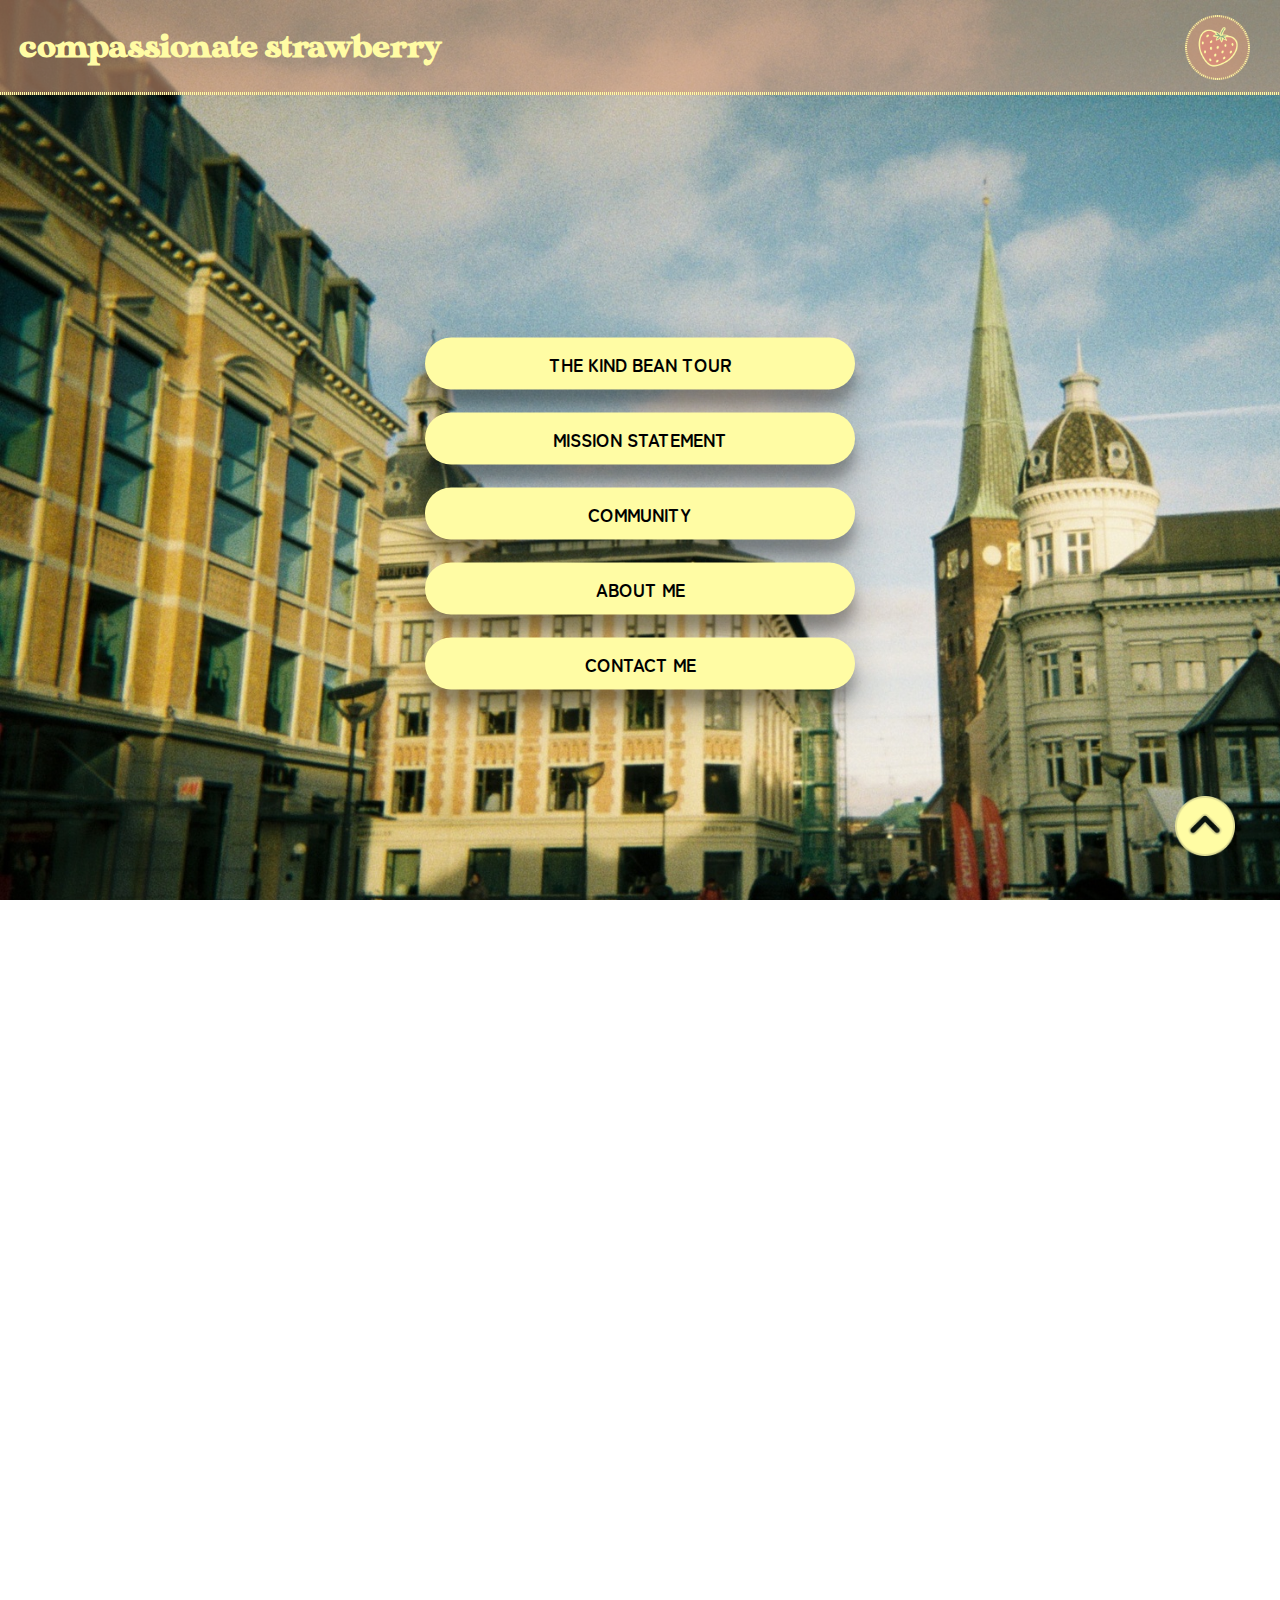
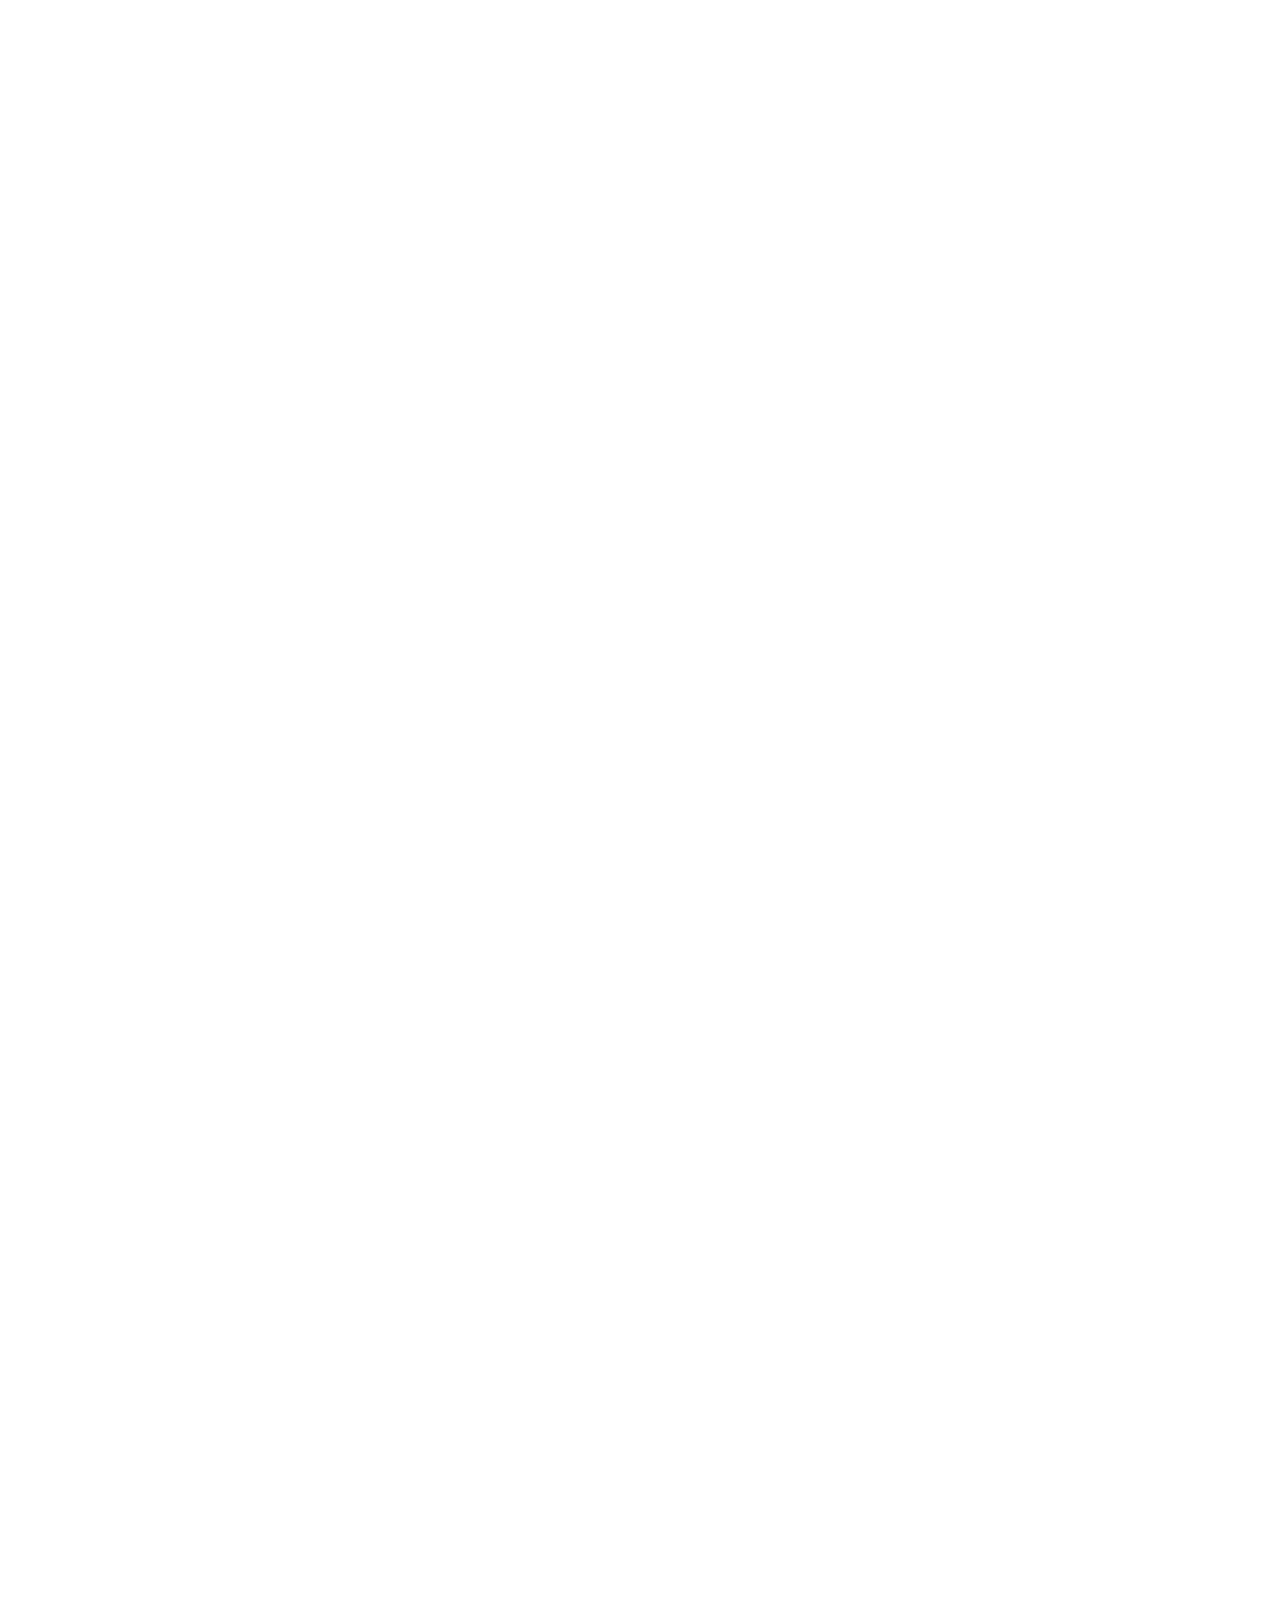
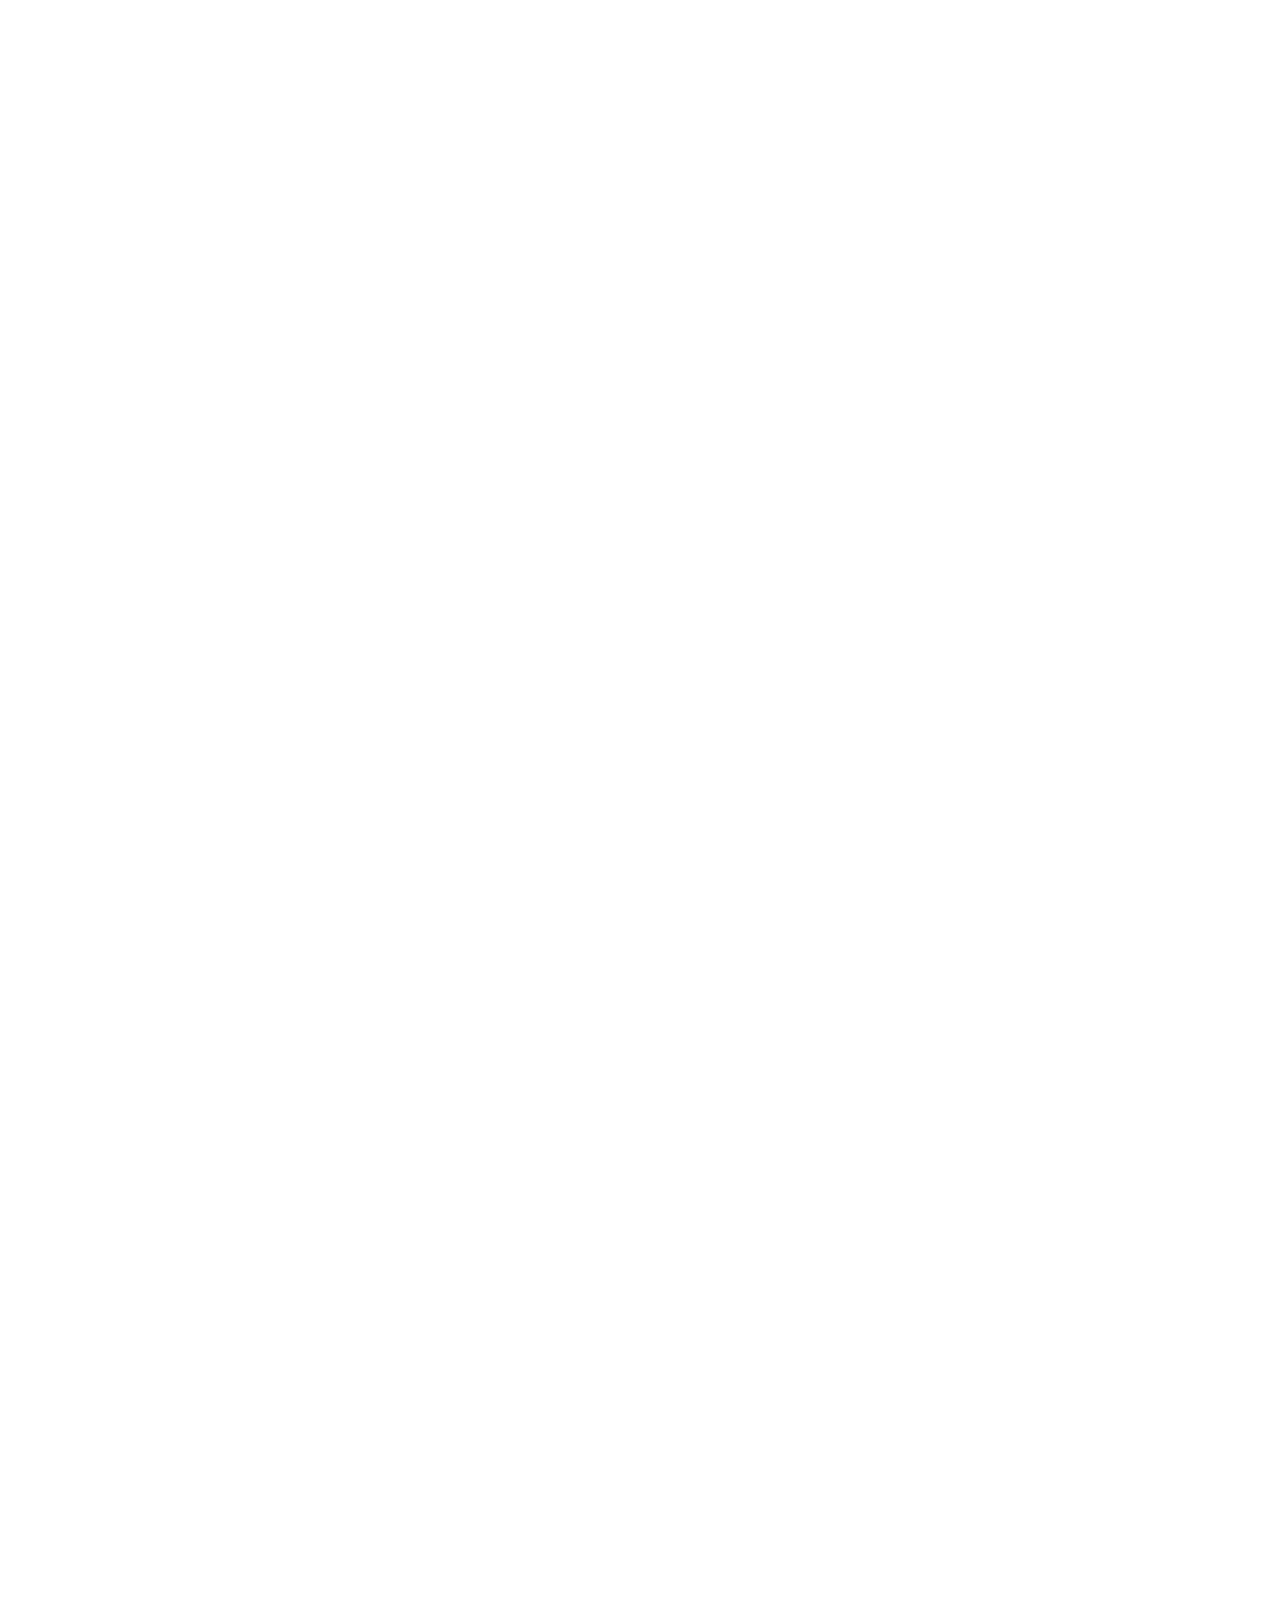
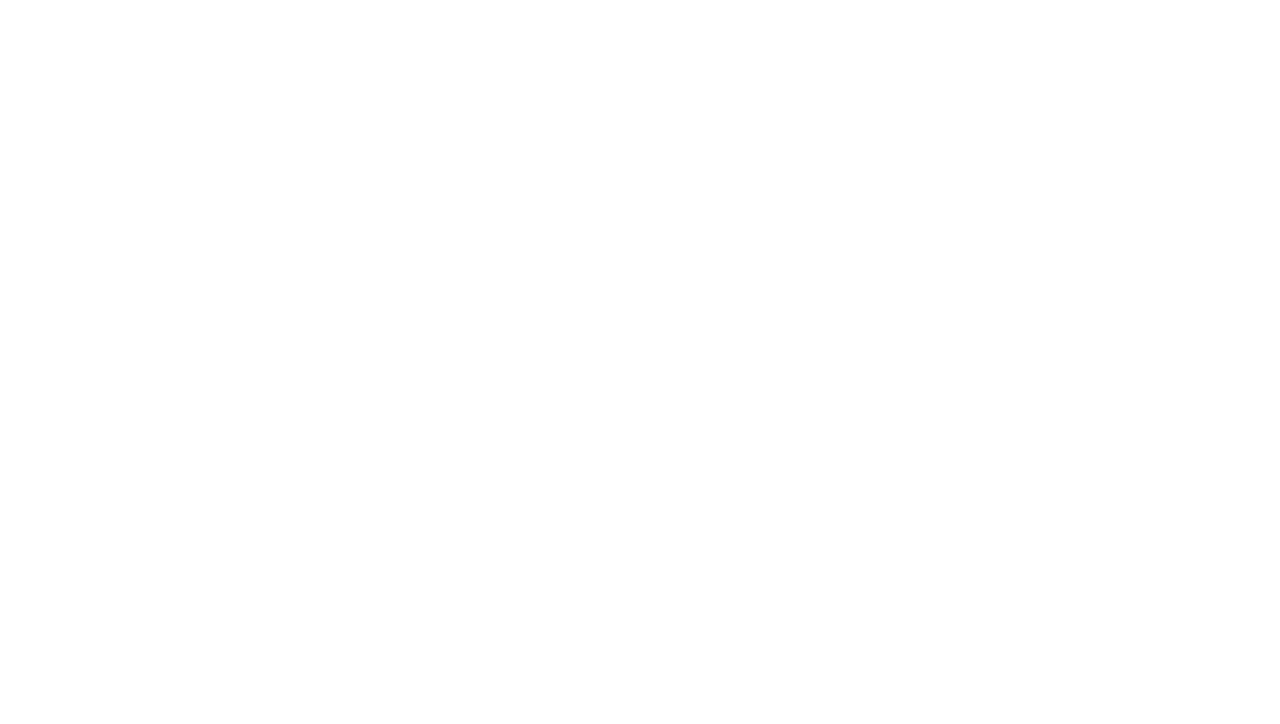
<file: index.html>
<!DOCTYPE html>
<html lang="en">
<head>
    <title>Compassionate Strawberry</title>
    <link rel="stylesheet" href="stylesheet.css">
    <script src="javascript.js"></script>
    <meta name="viewport" content="width=device-width, initial-scale=0.7">
    <style>
        @import url('https://fonts.googleapis.com/css2?family=Albert+Sans:ital,wght@0,100..900;1,100..900&family=Zen+Maru+Gothic:wght@300;400;500;700&display=swap');
    </style>
    <link rel="icon" href="images/icons/logo.png" type="image/png" sizes="32x32">
    <link rel="icon" href="images/icons/logo.png" type="image/png" sizes="48x48"> 
    <link rel="icon" href="images/icons/logo.png" type="image/png" sizes="16x16">
</head>

<body>
    <section class="hero" id="top">
        <header>
            <div class="logo">
                <h1>compassionate strawberry</h1>
                <img src="images/icons/logo.png" alt="logo" id="logo-image">
            </div>
        </header>
        <nav>
            <ul>
                <li><a href="#kind-bean-tour">THE KIND BEAN TOUR</a></li>
                <li><a href="#mission-statement">MISSION STATEMENT</a></li>
                <li><a href="#community">COMMUNITY</a></li>
                <li><a href="#about-me">ABOUT ME</a></li>
                <li><a href="#contact-me">CONTACT ME</a></li>
            </ul>
        </nav>
    </section>

    <section id="kind-bean-tour"> 
        <h2>
            <img src="images/icons/bean2.png" alt="bean">
            THE KIND BEAN TOUR 
            <img src="images/icons/bean2.png" alt="bean">
        </h2>
        <div class="text-box">
          <p>The Kind Bean Tour is one of my most recent projects that focuses on showcasing cafés that don’t shy away from providing plant-based/cruelty-free food alternatives to anyone who might be interested, but most importantly my fellow vegans! Who are always struggling to find something to eat when they go out and then have to pay ?extra? for their latte with oat-milk. It’s just oats and water! The struggle is real and we all know it. </p>
        </div>
        <div class="text-box">
          <p>This time the main focus is on cafes in Aarhus. It’s a second biggest city in Denmark. It has a rich culture and cozy atmosphere - that of a typical Scandinavian city. I would know all about it because that’s where I have been living these last couple years and I haven’t been disappointed. So if you are a fan of cozy, calm, clean, green and cultural environments, you should definitely come visit. And when you do, hopefully my kind café recommendations will come in handy. </p>
        </div>

        <p class="choose"><b>Choose “The Kind Bean” you would like to explore and take a look.</b><p> 

        <div class="flex-boxes">
            <div class="flex-box">
                <a href="mellemfolk.html">
                    <img src="images/content/bean1.jpg" alt="Image 1">
                </a>
              <div class="text-box">
                <p><b>Cafe Mellemfolk</b><br>
                    Big and cozy, fully vegan café that is passionate about social change and is run by volunteers.</p>
              </div>
            </div>

            <div class="flex-box">
                <a href="harepus.html">
                    <img src="images/content/bean2.jpg" alt="Image 2">
                </a>
              <div class="text-box">
                <p><b>Cafe Harepus</b><br>
                    Whimsical and cute, fully vegan café, with great coffee and amazing pastries.</p>
              </div>
            </div>

            <div class="flex-box">
                <a href="fika.html">
                    <img src="images/content/bean3.jpg" alt="Image 3">
                </a>
                <div class="text-box">
                    <p><b>Cafe Fika</b><br>
                    Climate conscious café with organic food and vegan options for real fresh veggie fans! </p>
                </div>
            </div>
        </div>

        <div class="right-text-box">
            <p>The Kind Bean Tour takes into consideration the food, the coffee but also the atmosphere and values of the cafes. <b><i>“Sometimes we can find more than just food in a place that actually stands for something."</i></b><br>
             - a Cafe Mellemfolk visitor.</p>
        </div>
    </section>

    <section id="mission-statement">
        <div class="content">
          <div class="text-box">
            <h2>MISSION STATEMENT</h2>
            <p>In this big, weird, beautiful and confusing world we all sometimes feel lost and uncertain about what to believe in and what's more important - what to do with what be believe in. Being bombarded with information left and right makes it hard to catch a break and think through what we have learned and if it's even true or useful or simply a waste of time. Therefore here goes my mission statement: <br><br>
            <b>Compassionate Strawberry</b> was created to provide you with information and resources on a variety of topics but primarily veganism and sustainability. That has been carefully curated and backed up by other reliable sources to the best of my ability. So both you and I can make more informed and compassionate choices in our everyday lives.</p>
          </div>
          <div class="image">
            <img src="images/content/mission.JPG" alt="Mission Statement Image">
          </div>
        </div>
    </section>

    <section id="community">
        <div class="content">
            <div class="image-community">
                <img src="images/content/IMG_6518.jpg" alt="Community Image">
            </div>
            <div class="text-box">
                <h2>COMMUNITY</h2>
                <p>Here will be cited many interesting initiatives and opportunities to connect, both local and global that any of you can join and contribute.<br></p>
                <ul>
                    <li><a href="https://www.dyrenesbeskyttelse.dk/bliv-frivillig">Volunteer at Dyrenes Beskyttelse</a></li>
                    <li><a href="https://www.facebook.com/events/1648009829455853">Shared housing for LGBTQ+ people</a></li>
                    <li><a href="https://www.facebook.com/events/1526667084911802/?">Plant Food Festival 2025 in Aarhus</a></li>
                </ul>
                <p>I also created an reddit community channel called “Compassionate Strawberries” that you can join right now and all of us can post interesting updates, good news and help and support each other.<br></p>
                <button onclick="window.location.href='https://www.reddit.com/r/CMPSSNTstrawberries/';" >Join our Reddit community here</button>
            </div>
        </div>
    </section>

    <section id="about-me">
        <h2>ABOUT ME</h2>
        <div class="text-boxes">
          <div class="text-box">
            <p>My name is <span onclick="enlargeImage('image1')" class="highlight">Lina</span>. I'm 24. I'm based in <span onclick="enlargeImage('image2')" class="highlight">Aarhus</span>, Denmark. I have a cute <span onclick="enlargeImage('image3')" class="highlight">cat</span> and a new hobby every month. This month's hobby is this website. Just kidding. This is my exam project, so it better be good. But if  I'm being serious I am passionate about vegan food, animal rights and all the saving the planet stuff.
            And I'm vegan myself. I'm also interested in art, music, crafts, poetry and social issues. </p>
          </div>
          <div class="text-box">
            <p>“I'm just a girl in the world.” - Just A Girl by No Doubt is my current life anthem, if that tells you anything. Welcome to my page where I try my best to contribute to some social progress and create a community of like-minded people, where we can all connect and help each-other. Hope you will find something useful here!</p>
          </div>
        </div>
        <div class="images">
          <img src="images/content/aboutme1.png" alt="Image 1" id="image1">
          <img src="images/content/aboutme2.png" alt="Image 2" id="image2">
          <img src="images/content/aboutme3.png" alt="Image 3" id="image3">
        </div>
        <iframe style="border-radius:12px" 
        src="https://open.spotify.com/embed/track/5lWRaa0fBxDE5yU91npPq7?utm_source=generator" 
        width="400" height="130"
        allowfullscreen="" allow="autoplay; clipboard-write; encrypted-media; fullscreen; picture-in-picture" 
        loading="lazy"> </iframe>
    </section>

    <section id="contact-me">
        <h2>CONTACT ME</h2>
        <p>Don't hesitate to reach out to me if you want to collaborate on a project or if you have any questions or feedback.</p>
      
        <div class="contact-content"> 
            <div class="contact-form">
            <form>
                <label for="question-feedback">You can submit a question or feedback here:</label>
                <textarea id="question-feedback" name="question-feedback" rows="5" cols="40" placeholder="What's up?"></textarea>
                <textarea id="user-name" name="user-name" rows="1" cols="40" placeholder="Your name/nickname"></textarea> 
                <div class="submit-container"> 
                    <input type="submit" value="Submit">
                </div>
            </form>
            </div>
            
            <div class="social-media">
                <p>You can also find me here:</p>
                 <a href="https://www.office.com" target="_blank">
                     <div class="social-icon">
                     <img src="images/icons/email.png" alt="email">
                     <p>eaa24liko@students.eaaa.dk</p>
                     </div>
                 </a>
                 <a href="https://www.instagram.com" target="_blank">
                     <div class="social-icon">
                     <img src="images/icons/ig.png" alt="Instagram">
                     <p>@linaswhatever</p>
                     </div>
                 </a>
                 <a href="https://www.facebook.com" target="_blank">
                     <div class="social-icon">
                     <img src="images/icons/facebook.png" alt="Facebook">
                     <p>Lina Kozyrieva</p>
                     </div>
                 </a>
                 <a href="https://x.com/" target="_blank">
                     <div class="social-icon">
                     <img src="images/icons/twitter-alt-circle.png" alt="X">
                     <p>linaswhatever</p>
                     </div>
                 </a>
                 <a href="https://open.spotify.com/" target="_blank">
                     <div class="social-icon">
                     <img src="images/icons/spotify.png" alt="Spotify">
                     <p>Artish</p>
                     </div>
                 </a>
                 <a href="https://www.reddit.com" target="_blank">
                     <div class="social-icon">
                     <img src="images/icons/reddit.png" alt="Reddit">
                     <p>Compassionate Strawberries</p>
                     </div>
                 </a>
             </div>
        </div>

        <div class="newsletter-form">
            <form>
              <label for="newsletter-email">If you would like to stay updated on my newest Kind Bean Tours and other initiatives you're welcome to sign up to my newsletter here:</label>
              <input type="email" id="newsletter-email" name="newsletter-email" placeholder="Enter your email"> 
              <div class="submit-container">
                <input type="submit" value="Sign me up!">
              </div>
            </form>
        </div>

        <a href="#top" id="top-link"> 
            <img src="images/icons/arrow-desktop.png" alt="Go to top">
        </a>
      </section>

    
</body>
</html>
</file>
<file: stylesheet.css>
/*---------------------------- HERO -------------------------------*/

@import url('https://fonts.googleapis.com/css2?family=Albert+Sans:ital,wght@0,100..900;1,100..900&family=Zen+Maru+Gothic&display=swap');

@font-face {
  font-family: 'Made Sunflower';
  src: url('fonts/MADE\ Sunflower\ PERSONAL\ USE.otf') format('woff2');
}

html {
  height: 100%;
  margin: 0;
  overflow-y: hidden; /* Prevent scrolling on the html element */
}

body {
  height: 100%;
  margin: 0;
  overflow-y: scroll; 
  -ms-overflow-style: none; 
  scrollbar-width: none; 
}

body::-webkit-scrollbar { /* Chrome, Safari and Opera */
  display: none;
}

iframe {
  border: none; /* Or border: 0; */
}

.hero { 
  background-image: url("images/content/aarhus.JPEG");
  background-size: cover; /* Show the whole image */
  background-repeat: no-repeat;
  min-height: 100%; 
  max-width: 4000px;
  margin: 0; 
  display: flex;
  flex-direction: column; 
  align-items: center; 
  text-align: center;
  position: relative; /* To position the pseudo-element */
  padding-bottom: 150px;
}

.hero::after { 
    content: '';
    position: absolute;
    left: 0;
    bottom: 0; /* Position at the bottom */
    width: 100%;
    height: 15px; 
    background-image: 
      repeating-linear-gradient(to right, 
        #FFFCA4, /* Use your desired color */
        #FFFCA4 10px, 
        transparent 10px, 
        transparent 20px
      );
    z-index: 1; /* Ensure it's above the background image */
  }

header { /* Add styles for the header background */
  background-color: rgba(213, 155, 122, 0.58);
  padding: 20px;
  width: 100%;
  height: 95px;
  box-sizing: border-box; /* Include padding in the width calculation */
  display: flex;
  align-items: center;
  box-sizing: border-box;
  position: relative; 
}

header::after { 
  content: '';
  position: absolute;
  left: 50%;
  bottom: 0;
  transform: translateX(-50%); /* Center the line horizontally */
  width: 100%; 
  height: 3px; 
  background-image: 
    repeating-linear-gradient(to right, 
      #FFFCA4, 
      #FFFCA4 1px, 
      transparent 1px, 
      transparent 2px
    );
  background-size: 4px 4px; 
}


.logo {
  display: flex;
  align-items: center;
  justify-content: space-between;
  width: 100%; /* Make logo container take full width */
}

.logo img {
  height: 65px;
  margin-right: 10px;
  margin-left: 14px; 
}

#logo-image {
  transition: transform 0.1s ease; /* Add a transition for the transform property */
}

#logo-image:active { 
  transform: rotate(360deg); /* Rotate 360 degrees */
  transition: transform 0.5s ease; /* Adjust transition duration to 1 second */
}

.logo h1 {
  font-family: 'Made Sunflower';
  font-size: 33px;
  margin: 0;
  color: #fffca4;
}


nav {
  position: absolute;
  top: 50%;
  left: 50%;
  width: 100%;
  transform: translate(-50%, -50%);
  box-sizing: border-box;
}

nav ul {
  list-style: none;
  padding: 0px 0px 0px 0px;
  margin: 0;
  display: flex;
  flex-direction: column;
  align-items: center;
  justify-content: center;
  width: 100%;
  flex-wrap: wrap;
}

nav li {
  margin-bottom: 23px; /* Add space between list items */
  width: 100%;
}

nav li a {  
  display: inline-block;
  padding: 13px 20px;
  background-color: #fffca4;
  color: black;
  text-decoration: none;
  text-align: center;
  border-radius: 37px; 
  font-family: 'Zen Maru Gothic', sans-serif;
  font-weight: bold;
  font-size: 18px;
  width: 390px;
  transition: transform 0.3s ease;
  box-shadow: 0px 19px 38px 0px rgba(0, 0, 0, 0.30), 0px 15px 12px 0px rgba(0, 0, 0, 0.22);
}

nav li a:hover {
  transform: scale(1.1); /* Increase scale on hover */
}



@media (max-width: 768px) { 
  .body {
    height: 100%;
    margin: 0;
    overflow-y: scroll; /* Allow vertical scrolling but hide the scrollbar */
    -ms-overflow-style: none; /* IE and Edge */
    scrollbar-width: none; /* Firefox */
  }
  
  body::-webkit-scrollbar { /* Chrome, Safari and Opera */
    display: none;
  }

  @font-face {
    font-family: 'Made Sunflower';
    src: url('fonts/MADE\ Sunflower\ PERSONAL\ USE.otf') format('woff2');
  }
  
  
  .hero { 
    background-image: url("images/content/aarhus-mobile.jpg");
    background-size: cover;
    background-repeat: no-repeat;
    min-height: 100%; 
    max-width: 1000px;
    margin: 0; 
    display: flex;
    flex-direction: column; 
    align-items: center; 
    text-align: center;
    position: relative; /* To position the pseudo-element */
    padding-bottom: 150px;
  }
  
  header { /* Add styles for the header background */
    background-color: rgba(213, 155, 122, 0.58);
    padding: 20px;
    width: 100%;
    height: 120px;
    box-sizing: border-box; /* Include padding in the width calculation */
    display: flex;
    align-items: center;
    box-sizing: border-box;
    position: relative; 
  }
  
  .logo {
    display: flex;
    align-items: center;
    justify-content: right;
    width: 100%; /* Make logo container take full width */
  }

  .logo h1 {
    font-family: 'Made Sunflower';
    font-size: 40px;
    margin: 0;
    color: #fffca4;
    text-align: left;
  }
  
  .logo img {
    height: 85px;
    margin-right: 10px;
    margin-left: 14px; 
  }
  
  
  #top {
    align-items: flex-start; 
  
  }
  
  nav {
    position: absolute;
    top: 50%;
    left: 50%;
    width: 100%;
    transform: translate(-50%, -50%);
    box-sizing: border-box;
  }
  
  nav ul {
    list-style: none;
    padding: 0px 0px 0px 0px;
    margin: 0;
    display: flex;
    flex-direction: column;
    align-items: center;
    justify-content: center;
    width: 100%;
    flex-wrap: wrap;
  }
  
  nav li {
    margin-bottom: 23px; /* Add space between list items */
    width: 100%;
  }
  
  nav li a {  
    display: inline-block;
    padding: 15px 40px 15px 40px;
    background-color: #fffca4;
    color: black;
    text-decoration: none;
    text-align: center;
    border-radius: 37px; 
    font-family: 'Zen Maru Gothic', sans-serif;
    font-weight: bold;
    font-size: 20px;
    width: 400px;
    transition: none;
    box-shadow: 0px 19px 38px 0px rgba(0, 0, 0, 0.30), 0px 15px 12px 0px rgba(0, 0, 0, 0.22);
  }
  
  nav li a:hover {
    transform: none; /* Increase scale on hover */
  }
}


/* ------------------------------ KIND BEAN TOUR ---------------------------------*/

#kind-bean-tour {
  background-color: #fff6ef;
  padding: 20px;
  text-align: center;
  padding-top: 50px;
  background-image: 
  linear-gradient(to right, #FFFCA4, #FFFCA4 10px, transparent 10px, transparent 20px), /* Top border (yellow) */
  repeating-linear-gradient(to right, 
    #9B87A2, 
    #9B87A2 10px, 
    transparent 10px, 
    transparent 20px
  ); /* Bottom border */
  background-position: left top, 
                      left bottom; 
  background-repeat: repeat-x, 
                    repeat-x; 
  background-size: 20px 15px, /* Adjust size for the top border as needed */
                  20px 15px; /* Adjust size for the bottom border as needed */
}


#kind-bean-tour h2 {
  display: block; /* Use inline-flex to align icons */
  align-items: center;
  color: black;
  text-decoration: none;
  font-family: 'Zen Maru Gothic', sans-serif;
  font-weight: bold;
  font-size: 33px;
  margin-bottom: 20px;

}

#kind-bean-tour h2 img {
  height: 25px;
  margin: 0;
  vertical-align: 3px;
}

#kind-bean-tour h2 img:first-child { /* Select the first image */
  transform: scaleX(-1); /* Mirror the image horizontally */
}

.text-box {
  padding: 10px;
  margin-bottom: 10px;
  font-family: 'Zen Maru Gothic', sans-serif;
  font-size: 16px;
  display: inline-block;
  width: 30%; /* Adjust width as needed */
  margin: 10px; /* Add some margin between the boxes */
  vertical-align: top;
  text-align: justify;
}

.choose {
  font-family: 'Zen Maru Gothic', sans-serif;
  font-size: 17px;
  margin-bottom: 100px;
}



.flex-boxes {
  display: flex; /* Enable flexbox for the container */
  justify-content: center; /* Center the flex boxes horizontally */
  flex-wrap: wrap;
  gap: 20px;
  width: 100%;
  position: relative;
  width: 100%; 
  flex-direction: row;
  margin-bottom: 50px;
}

.flex-box {
  width: 300px; 
  height: 420px; 
  margin: 10px 10px; /* Add space between the boxes */
  text-align: center; /* Center the content within each box */
  border: 1px solid #ccc; /* Add a 1px solid border */
  box-shadow: 0px 3px 6px 0px rgba(0, 0, 0, 0.16), 0px 3px 6px 0px rgba(0, 0, 0, 0.23);
  border-radius: 10px;
  display: flex;
  flex-direction: column;
  align-items: center;
  transition: transform 0.3s ease;

}


.flex-box:hover {
  transform: scale(1.15); /* Increase the scale on hover */
}

.flex-box img {
  margin-top: 25px;
  height: 100%;
  width: 87%;
  border-radius: 5px;
  object-fit: cover;
}

.flex-box .text-box {
  font-family: 'Zen Maru Gothic', sans-serif;
  font-size: 15px;
  text-align: justify;
  width: 85%;
  margin-top: 3px;

}

.flex-box:nth-child(1), /* Select the first flex box */
.flex-box:nth-child(3) { /* Select the third flex box */
  margin-top: -50px;
}

.right-text-box {
  text-align: justify; 
  margin-top: 20px;
  width: 450px;
  font-family: 'Zen Maru Gothic', sans-serif;
  font-size: 16px;
  margin: auto;
  padding-bottom: 15px;
}

@media (max-width: 768px) {

  .text-box {
    font-size: 22px;
  }
  
  .choose {
    font-size: 22px;

  }
  
  .flex-boxes {
    justify-content: center; 
    align-items: center;
    width: 100%; 
    flex-direction: column;
    margin-bottom: 60px;
  }
  
  .flex-box {
    width: 450px; 
    height: 620px; 
    margin: 10px 10px; 
  }
  
  .flex-box:hover {
    transform: none; 
  }
  
  .flex-box img {
    margin-top: 30px;
    height: 470px;
    width: 85%;
    border-radius: 5px;
    object-fit: cover;
  }
  
  .flex-box .text-box {
    font-family: 'Zen Maru Gothic', sans-serif;
    font-size: 19px;
    text-align: justify;
    width: 85%;
  }
  
  .flex-box:nth-child(1), /* Select the first flex box */
  .flex-box:nth-child(3) { /* Select the third flex box */
    margin-top: 0;
  }
  
  .right-text-box {
    width: 450px;
    font-size: 22px;
  }

}



/*------------------------------------------------ Mission -----------------------------------*/

#mission-statement {
  background-color: #87A680; 
  padding: 1px;
  position: relative;
}
#mission-statement::before {
  content: '';
  position: absolute;
  left: 0;
  top: 0; 
  width: 100%;
  height: 15px; 
  background-image: 
    repeating-linear-gradient(to right, 
      #9B87A2, 
      #9B87A2 10px, 
      transparent 10px, 
      transparent 20px
    );
  z-index: 2; /* Ensure it's above the image */
}

#mission-statement::after { /* Create another pseudo-element for the bottom border */
  content: '';
  position: absolute;
  left: 0;
  bottom: 0; /* Position at the bottom */
  width: 100%;
  height: 15px; 
  background-image: 
    repeating-linear-gradient(to right, 
      #D59B7A, /* Replace with your desired color */
      #D59B7A 10px, 
      transparent 10px, 
      transparent 20px
    );
  z-index: 2; 
}

#mission-statement .content {
  display: flex;
  flex-direction: row;
  justify-content: space-between; /* Space between text and image */
  align-items: center; /* Vertically align items */
  margin-left: 5rem;
  margin-top: 70px;
}

#mission-statement .text-box h2 {
  text-decoration: none;
  font-family: 'Zen Maru Gothic', sans-serif;
  font-weight: 400;
  font-size: 30px;
  margin-bottom: 30px;
}

#mission-statement .text-box {
width: 35%;
height: 50%;
font-size: 16px;
margin-bottom: 6rem;
}

#mission-statement .image {
  max-width: 50%;
  height: 100%; 
  position: absolute;
  bottom: 0;
  right: 0;
  left: 50%;
  z-index: 1; 
}


#mission-statement .image img {
  max-width: 100%; 
  height: 100%;
  object-fit: cover;
  margin: 0;
  padding: 0;
}




@media (max-width: 768px) {

  #mission-statement {
    background-color: #87A680; 
    padding: 0; /* Remove padding */
    height: auto; /* Allow section height to adjust based on content */
    position: relative;
    display: flex;
    flex-direction: column; /* Stack content vertically */
    align-items: center; /* Center align content horizontally */
    width: 100%; /* Ensure section spans the full width of the container */
    box-sizing: border-box; /* Include padding and borders in the width calculation */
  }

  #mission-statement .content {
    display: flex;
    flex-direction: column; 
    align-items: center; 
    text-align: center; 
    width: 100%; 
    margin: 0; 
  }


  #mission-statement .image {
    max-width: 100%;
    height: 100%;
    position: static; 
    margin-top: 20px; 
    box-sizing: border-box;
    z-index: 1;
  }

  #mission-statement .image img {
    width: 100%; 
    height: 600px; 
    object-fit: cover; 
    display: block; 
    margin-top: 20px;
  }

  #mission-statement .text-box {
    width: 80%; 
    max-width: 900px; 
    font-size: 23px; 
    margin-bottom: 260px;
    margin-top: 30px;
  }
}


/*------------------------------------------------ COMMUNITY -----------------------------------*/

#community {
  background-color: #9B87A2; 
  position: relative;
  overflow: hidden;
}
#community::before {
  content: '';
  position: absolute;
  left: 0;
  top: 0; 
  width: 100%;
  height: 15px; 
  background-image: 
    repeating-linear-gradient(to right, 
      #D59B7A, 
      #D59B7A 10px, 
      transparent 10px, 
      transparent 20px
    );
  z-index: 2; /* Ensure it's above the image */
}

#community::after { /* Create another pseudo-element for the bottom border */
  content: '';
  position: absolute;
  left: 0;
  bottom: 0; /* Position at the bottom */
  width: 100%;
  height: 15px; 
  background-image: 
    repeating-linear-gradient(to right, 
      #FFF6EF, /* Replace with your desired color */
      #FFF6EF 10px, 
      transparent 10px, 
      transparent 20px
    );
  z-index: 2; 
}

#community .content {
  display: flex; /* Enable flexbox for the content */
  justify-content: flex-start; /* Space between text and image */
  align-items: center; /* Vertically align items */
  margin-right: 5rem;

}

#community .text-box h2 {
  text-decoration: none;
  font-family: 'Zen Maru Gothic', sans-serif;
  font-weight: 400;
  font-size: 30px;
  margin-bottom: 40px;
}

#community .text-box {
  width: 35%;
  height: 100%;
  font-size: 16px;
  margin-left: auto;
  color: white;
  z-index: 4;
  padding-top: 50px;
  padding-bottom: 100px;
}

#community .image-community {
  width: 100%;
  height: 100%; /* Let the height adjust accordingly */
  position: absolute;
  left: 50%;
  transform: translateX(-50%); /* Center the image horizontally */
  z-index: 1; 
}


#community .image-community img {
  max-width: 50%; 
  height: 100%;
  object-fit: cover;
}

.text-box  ul {
  margin: 0;
  display: flex;
  flex-direction: column;
  width: 100%;
  padding-bottom: 30px;
  list-style-type: disc;
  color: #FFFCA4;
}

.text-box li a {  
  color: #FFFCA4;
  text-decoration: none;
  font-family: 'Zen Maru Gothic', sans-serif;
  font-weight: 500;
  font-size: 16px;
}

.text-box li a:hover { 
  text-decoration: underline; 
}

#community .text-box button {
  background-color: #fffca4; 
  border-radius: 5px;
  font-family: 'Zen Maru Gothic', sans-serif;
  font-weight: bold;
  cursor: pointer;
  padding: 10px 30px ;
  margin-top: 20px;
  background-color: transparent; 
  border: 4px solid #fffca4;
  color: #FFFCA4;
  text-decoration: none;
  text-align: center;
  border-radius: 37px; 
  width: 100%;
  font-size: 16px;
  position: relative;
  z-index: 3;
}



@media (max-width: 768px) {

  #community {
    height: auto; /* Let the height adjust to content */
    padding-bottom: 300px;
    padding-top: 0;
    margin: 0;
    padding-left: 0;
    padding-right: 0;
  }

  #community .content {
    display: flex;
    flex-direction: column;
    align-items: center;
    justify-content: flex-start; /* Align content at the top */
    text-align: center; /* Center text on small screens */
    width: 100%;
    height: 100%;
    margin: 0;
    padding: 0;
  }

  #community .text-box {
    width: 80%;
    max-width: 900px;
    font-size: 23px;
    margin-bottom: 20px;
    padding: 0;
    margin: 0;
  }

  #community .image-community {
    height: 100%;
    width: 100%;
    position: static; /* Image should now flow with the content */
    transform: none; /* Remove centering */
    margin: 0;
    padding: 0;
  }

  #community .image-community img {
    max-width: 100%;
    height: 600px;
  }

  

  #community .text-box button {
    font-size: 23px;
  }
  
}

/*----------------------------------------------- ABOUT ME ---------------------------------------*/

#about-me {
  background-color: #D59B7A;
  padding: 20px;
  text-align: center;
  padding-top: 30px;
  background-image: 
  linear-gradient(to right, #FFF6EF, #FFF6EF 10px, transparent 10px, transparent 20px), /* Top border (yellow) */
  repeating-linear-gradient(to right, 
    #9B87A2, 
    #9B87A2 10px, 
    transparent 10px, 
    transparent 20px
  ); /* Bottom border */
  background-position: left top, 
                      left bottom; 
  background-repeat: repeat-x, 
                    repeat-x; 
  background-size: 20px 15px, /* Adjust size for the top border as needed */
                  20px 15px; /* Adjust size for the bottom border as needed */
}

#about-me h2 {
  display: block; /* Use inline-flex to align icons */
  align-items: center;
  color: black;
  text-decoration: none;
  font-family: 'Zen Maru Gothic', sans-serif;
  font-weight: bold;
  font-size: 30px;
  margin-bottom: 20px;
}

#about-me .text-boxes { 
  display: flex;
  flex-direction: row;
  justify-content: center;
  width: 60%;
  margin: 0 auto;
}

#about-me .text-box {
  width: 48%; /* Adjust width as needed */
  margin: 10px; /* Add space between the boxes */
  padding: 10px;
  margin-bottom: 10px;
  font-family: 'Zen Maru Gothic', sans-serif;
  font-size: 16px;
  text-align: justify;
}

.highlight {
  color: #FFFCA4; 
  padding: 0.2em; 
  text-decoration: underline;
  cursor: pointer;
}

#about-me .images {
  /* ... other styles ... */
  justify-content: center; 
  margin-top: 20px; 
  width: 80%; /* Adjust the width of the image container */
  margin-left: auto;
  margin-right: auto;
  padding-bottom: 50px;
}

#about-me .images img {
  width: 20%; 
  margin: 0 10px; 
}

#about-me .images img {
  /* ... other image styles ... */
  transition: transform 0.3s ease; 
}

#about-me .images img.enlarged {
  transform: scale(1.5); 
}

@media (max-width: 768px) {

  #about-me {
    padding-top: 20px;
    padding-bottom: 20px;
    text-align: center;
  }

  #about-me h2 {
    font-size: 30px; /* Adjust font size for small screens */
    margin-bottom: 20px;
  }

  #about-me .text-boxes {
    display: flex;
    flex-direction: column; 
    width: 80%; 
    margin-bottom: 40px; 
    padding: 0;

  }

  #about-me .text-box {
    width: 100%;
    margin: 0;
    padding: 0;
    font-size: 23px;
    text-align: justify;
  }

  .highlight {
    color: #FFFCA4;
    padding: 0.2em;
    text-decoration: underline;
    cursor: pointer;
  }

  #about-me .images {
    display: flex;
    justify-content: center;
    width: 100%; /* Allow images to take full width */
    margin-top: 20px;
    padding-bottom: 50px;
  }

  #about-me .images img {
    width: 35%; 
    margin: 10px 0; 
  }

  /* If you want the iframe to also adjust in width for mobile devices */
  iframe {
    width: 90%; /* Adjust the width of the iframe to fit the screen */
    height: 200px; /* Adjust height accordingly */
    margin: 20px 0;
  }
  
  #about-me .images img {
    /* ... other image styles ... */
    transition: transform 0.3s ease; 
  }
  
  #about-me .images img.enlarged {
    transform: scale(1.5); /* Increase the size of the image */
    cursor: zoom-out; /* Change the cursor to indicate that the image can be clicked again to shrink */
  }
}

/*-------------------------------------CONTACT ME ------------------------------------*/

#contact-me {
  display: flex;
  flex-direction: column;
  background-color: #87A680;
  padding: 20px;
  text-align: center;
  padding-top: 50px;
  background-image: 
  linear-gradient(to right, #9B87A2, #9B87A2 10px, transparent 10px, transparent 20px),
  repeating-linear-gradient(to right, 
    #FFFCA4, 
    #FFFCA4 10px, 
    transparent 10px, 
    transparent 20px
  ); /* Bottom border */
  background-position: left top, 
                      left bottom; 
  background-repeat: repeat-x, 
                    repeat-x; 
  background-size: 20px 15px, 
                  20px 15px; 
}

#contact-me h2{
  align-items: center;
  color: black;
  text-decoration: none;
  font-family: 'Zen Maru Gothic', sans-serif;
  font-weight: bold;
  font-size: 30px;
  margin-bottom: 20px;
}

#contact-me p{
  width: 100%;
  max-width: 600px;
  padding: 10px;
  font-family: 'Zen Maru Gothic', sans-serif;
  font-size: 16px;
  text-align: justify;
  align-items: center;
  display: block;
  margin-left: auto;
  margin-right: auto;
  margin-bottom: 100px;
}



#contact-me .contact-form {
  align-items: center;
  text-align: left;
  font-family: 'Zen Maru Gothic', sans-serif;
  font-size: 16px;
  width: fit-content;
  margin-left: 10rem;
  position: relative;
  
}

#contact-me .contact-form form {
  display: flex;
  flex-direction: column; 
}

#contact-me label,
#contact-me textarea,
#contact-me input[type="submit"] {
  display: block; /* Stack the form elements vertically */
  margin-bottom: 10px; 
  font-family: 'Zen Maru Gothic', sans-serif;
  font-size: 16px;
}


#contact-me label + textarea { /* Select textareas that come after a label */
  width: 500px; /* Adjust width as needed */
}

#contact-me textarea {
  border-radius: 37px;
  height: 45px;
  padding: 9px;
  box-sizing: border-box;
  align-items: center;
}

#contact-me textarea:focus {
  outline-color: #FFFCA4;
}

#contact-me #user-name { /* Target the new textarea specifically */
  width: 40%;
}

#contact-me .name-and-submit { /* New container for name and submit button */
  display: flex;
  align-items: center; /* Align items vertically */
}


#contact-me input[type="submit"] {
  display: block;
  margin-bottom: 40px;
  height: 45px;
  background-color: #fffca4;
  color: black;
  text-decoration: none;
  text-align: center;
  border-radius: 37px;
  cursor: pointer;
  width: 185px; 
  font-weight: 500;
  border: none;
  box-shadow: 0px 1px 3px 0px rgba(0, 0, 0, 0.12), 0px 1px 2px 0px rgba(0, 0, 0, 0.24);
}

#contact-me label + input[type="email"] { 
  width: 500px; /* Match the width of the textarea */
  height: 45px;  /* Match the height of the textarea */
  padding: 10px; /* Add some padding */
  border-radius: 37px; /* Add the same border radius */
  font-family: 'Zen Maru Gothic', sans-serif; /* Set the font family */
  font-size: 16px;
  box-sizing: border-box; /* Include padding and border in the element's total height and width */
  margin-bottom: 10px;
}

#contact-me .newsletter-form label { /* Target the label specifically */
  width: 500px; /* Adjust the width as needed */
  text-align: left;
}

#contact-me .newsletter-form form {
  display: flex;
  flex-direction: column; 
  align-items: flex-start; /* Align the newsletter form elements to the left */
  padding-left: 240px;
  width: 100%;
}

#contact-me .newsletter-form {
  position: static;
  margin-top: 0 ;
  margin-bottom: 50px;
  width: 50%;
}


#contact-me .contact-content {
  display: flex;
  justify-content: space-around; /* Space between form and social media */
  align-items: flex-start;
}

#contact-me .social-media {
  display: inline-flex;
  flex-direction: column; /* Stack icons vertically */
  align-items: flex-start; /* Center the icons horizontally */
  margin-top: 0;
  max-width: 20%;
  margin-right: 100px;
}

#contact-me .social-icon {
  display: inline-flex;
  flex-direction: row; /* Stack icon and text vertically */
  align-items: flex-end; /* Center the icon and text horizontally */
  margin-bottom: 5px; /* Add space between icons */
  white-space: nowrap;
}

#contact-me .social-icon img {
  width: 40px; /* Adjust icon size as needed */
  height: auto;
  margin-right: 10px;
}

#contact-me .social-icon p {
  margin: 0; 
  color: #FFFCA4;
}

.social-media a { /* Target the <a> tag within .social-media */
  display: inline-flex;
  flex-direction: row; 
  align-items: center; 
  text-decoration: none; 
  color: inherit; 
}

.social-media a:hover { /* Add a hover state for the links */
  text-decoration: underline;
  color: #FFFCA4;
}

#contact-me .social-media p { 
  margin-bottom: 0px; /* Adjust this value to reduce the spacing */
  width: 50%;
  align-self: flex-end;
}

#top-link {
  position: fixed; /* Fix the icon to the viewport */
  bottom: 40px; /* Adjust distance from the bottom */
  right: 45px; /* Adjust distance from the right */
  z-index: 10; /* Ensure it's above other elements */
}

#top-link img {
  height: 60px;
  }



@media (max-width: 768px) {

  #contact-me {
    display: flex;
    flex-direction: column;
    background-color: #87A680;
    padding: 20px;
    text-align: center;
    padding-top: 50px;
    background-image: 
    linear-gradient(to right, #9B87A2, #9B87A2 10px, transparent 10px, transparent 20px),
    repeating-linear-gradient(to right, 
      #FFFCA4, 
      #FFFCA4 10px, 
      transparent 10px, 
      transparent 20px
    ); /* Bottom border */
    background-position: left top, 
                        left bottom; 
    background-repeat: repeat-x, 
                      repeat-x; 
    background-size: 20px 15px, 
                    20px 15px; 
  }

  #contact-me .contact-content {
    flex-direction: column; /* Stack elements vertically on small screens */
    align-items: center; /* Center the form and social media icons */
    width: 100%;
    gap: 20px;
    font-size: 23px;

  }
  
  #contact-me h2{
    align-items: center;
    font-size: 40px;
    margin-bottom: 20px;
  }
  
  #contact-me p{
    width: 80%;
    padding: 10px;
    font-size: 23px;
    text-align: justify;
    align-items: center;
    display: block;
    margin-left: auto;
    margin-right: auto;
    margin-bottom: 100px;
  }
  
  #contact-me .contact-form {
    align-items: flex-start;
    text-align: left;
    font-size: 23px;
    width: 100%;
    margin: 0;
    padding-left: 15px;
  }
  
  #contact-me .contact-form form {
    display: flex;
    flex-direction: column; 
  }
  
  #contact-me label,
  #contact-me textarea,
  #contact-me input[type="submit"] {
    display: block; /* Stack the form elements vertically */
    margin-bottom: 10px; 
    font-family: 'Zen Maru Gothic', sans-serif;
    font-size: 23px;
  }
  
  
  #contact-me label + textarea { /* Select textareas that come after a label */
    width: 500px; /* Adjust width as needed */
  }
  
  #contact-me textarea {
    border-radius: 37px;
    height: 60px;
    padding: 9px;
    box-sizing: border-box;
    width: 500px;
    align-items: center;
  }
  
  #contact-me textarea:focus {
    outline-color: #FFFCA4;
  }
  
  #contact-me #user-name { /* Target the new textarea specifically */
    width: 50%;
  }
  
  #contact-me .name-and-submit { /* New container for name and submit button */
    display: flex;
    align-items: center; /* Align items vertically */
  }
  
  
  #contact-me input[type="submit"] {
    display: block;
    margin-bottom: 40px;
    height: 60px;
    background-color: #fffca4;
    color: black;
    text-decoration: none;
    text-align: center;
    border-radius: 37px;
    cursor: pointer;
    width: 185px; 
    font-weight: 500;
    border: none;
    box-shadow: 0px 1px 3px 0px rgba(0, 0, 0, 0.12), 0px 1px 2px 0px rgba(0, 0, 0, 0.24);
  }
  
  #contact-me label + input[type="email"] { 
    width: 500px; /* Match the width of the textarea */
    height: 60px;  /* Match the height of the textarea */
    padding: 10px; /* Add some padding */
    border-radius: 37px; /* Add the same border radius */
    font-family: 'Zen Maru Gothic', sans-serif; /* Set the font family */
    font-size: 23px;
    box-sizing: border-box; /* Include padding and border in the element's total height and width */
    margin-bottom: 10px;
  }
  
  #contact-me .newsletter-form label { /* Target the label specifically */
    width: 500px; /* Adjust the width as needed */
    text-align: left;
  }
  
  #contact-me .newsletter-form form {
    display: flex;
    flex-direction: column; 
    align-items: flex-start;
    margin-left: 0;
    padding-left: 15px;
  }
  
  #contact-me .newsletter-form {
    position: static;
    margin-top: 0;
    margin-bottom: 50px;
  }
  
  
  #contact-me .contact-content {
    display: flex;
    justify-content: space-between; /* Space between form and social media */
    align-items: flex-start;
  }
  
  #contact-me .social-media {
    display: inline-flex;
    flex-direction: column; 
    align-items: center; 
    margin-top: 0;
    margin-bottom: 40px;
    padding-left: 15px;
  }
  
  #contact-me .social-icon {
    display: inline-flex;
    flex-direction: row; /* Stack icon and text vertically */
    align-items: center; /* Center the icon and text horizontally */
    margin-bottom: 5px; /* Add space between icons */
    white-space: nowrap;
  }
  
  #contact-me .social-icon img {
    width: 45px; /* Adjust icon size as needed */
    height: auto;
    margin-right: 10px;
  }
  
  #contact-me .social-icon p {
    margin: 0; 
    color: #FFFCA4;
  }
  
  .social-media a { /* Target the <a> tag within .social-media */
    display: inline-flex;
    flex-direction: row; 
    align-items: center; 
    text-decoration: none; 
    color: inherit; 
  }
  
  .social-media a:hover { /* Add a hover state for the links */
    text-decoration: underline;
    color: #FFFCA4;
  }
  
  #contact-me .social-media p { 
    margin-bottom: 0px; /* Adjust this value to reduce the spacing */
    width: 250px;
    align-self: flex-start;
  }
  
  #top-link {
    position: fixed; /* Fix the icon to the viewport */
    bottom: 40px; /* Adjust distance from the bottom */
    right: 45px; /* Adjust distance from the right */
    z-index: 10; /* Ensure it's above other elements */
    overflow: hidden;
  }
  
  #top-link img {
    height: 71px;
    }

  }
</file>
